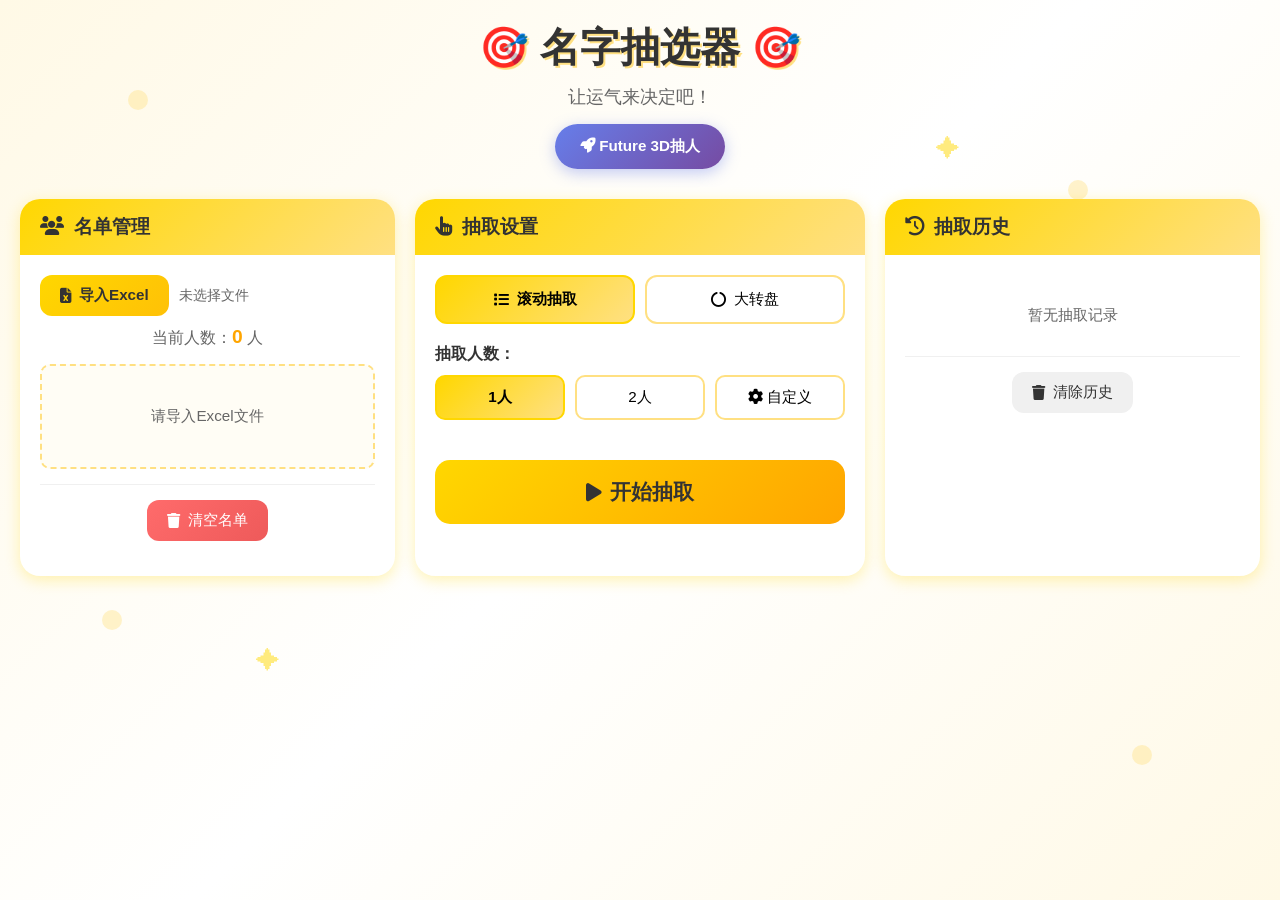
<file: index.html>
<!DOCTYPE html>
<html lang="zh-CN">
<head>
    <meta charset="UTF-8">
    <meta name="viewport" content="width=device-width, initial-scale=1.0">
    <title>名字抽选器</title>
    <link rel="stylesheet" href="style.css">
    <link rel="stylesheet" href="https://cdnjs.cloudflare.com/ajax/libs/font-awesome/6.4.0/css/all.min.css">
</head>
<body>
    <!-- 背景装饰 -->
    <div class="bg-decoration">
        <div class="bg-dot"></div>
        <div class="bg-dot"></div>
        <div class="bg-dot"></div>
        <div class="bg-dot"></div>
        <div class="bg-dot"></div>
        <div class="bg-star">✦</div>
        <div class="bg-star">✦</div>
        <div class="bg-star">✦</div>
    </div>

    <div class="container">
        <!-- 标题区域 -->
        <header class="header">
            <h1 class="title">
                <span class="title-icon">🎯</span>
                名字抽选器
                <span class="title-icon">🎯</span>
            </h1>
            <p class="subtitle">让运气来决定吧！</p>
            <a href="future/index.html" class="btn btn-future" target="_blank">
                <i class="fas fa-rocket"></i> Future 3D抽人
            </a>
        </header>

        <!-- 主要内容区 -->
        <main class="main-content">
            <!-- 左侧：名单管理 -->
            <section class="panel name-panel">
                <div class="panel-header">
                    <h2><i class="fas fa-users"></i> 名单管理</h2>
                </div>
                <div class="panel-body">
                    <div class="import-section">
                        <label for="fileInput" class="btn btn-primary">
                            <i class="fas fa-file-excel"></i> 导入Excel
                        </label>
                        <input type="file" id="fileInput" accept=".xlsx,.xls" hidden>
                        <span class="file-name" id="fileName">未选择文件</span>
                    </div>
                    <div class="name-count">
                        当前人数：<span id="nameCount">0</span> 人
                    </div>
                    <div class="name-list" id="nameList">
                        <div class="empty-tip">请导入Excel文件</div>
                    </div>
                    <div class="panel-footer">
                        <button class="btn btn-danger" id="clearNames">
                            <i class="fas fa-trash"></i> 清空名单
                        </button>
                    </div>
                </div>
            </section>

            <!-- 中间：抽取区域 -->
            <section class="panel draw-panel">
                <div class="panel-header">
                    <h2><i class="fas fa-hand-pointer"></i> 抽取设置</h2>
                </div>
                <div class="panel-body">
                    <!-- 模式切换 -->
                    <div class="mode-switch">
                        <button class="mode-btn active" data-mode="scroll">
                            <i class="fas fa-list"></i> 滚动抽取
                        </button>
                        <button class="mode-btn" data-mode="wheel">
                            <i class="fas fa-circle-notch"></i> 大转盘
                        </button>
                    </div>

                    <!-- 人数选择 -->
                    <div class="count-section">
                        <label>抽取人数：</label>
                        <div class="count-options">
                            <button class="count-btn active" data-count="1">1人</button>
                            <button class="count-btn" data-count="2">2人</button>
                            <button class="count-btn" data-count="custom">
                                <i class="fas fa-cog"></i> 自定义
                            </button>
                        </div>
                        <div class="custom-count hidden" id="customCountSection">
                            <input type="number" id="customCount" min="1" max="10" value="3">
                            <span>人 (最多10人)</span>
                        </div>
                    </div>

                    <!-- 抽取按钮 -->
                    <button class="btn btn-draw" id="drawBtn">
                        <i class="fas fa-play"></i> 开始抽取
                    </button>
                </div>
            </section>

            <!-- 右侧：历史记录 -->
            <section class="panel history-panel">
                <div class="panel-header">
                    <h2><i class="fas fa-history"></i> 抽取历史</h2>
                </div>
                <div class="panel-body">
                    <div class="history-list" id="historyList">
                        <div class="empty-tip">暂无抽取记录</div>
                    </div>
                    <div class="panel-footer">
                        <button class="btn btn-secondary" id="clearHistory">
                            <i class="fas fa-trash"></i> 清除历史
                        </button>
                    </div>
                </div>
            </section>
        </main>
    </div>

    <!-- 结果展示弹窗 -->
    <div class="result-overlay hidden" id="resultOverlay">
        <div class="result-content" id="resultContent">
            <div class="result-title">🎉 恭喜以下同学！ 🎉</div>
            <div class="result-names" id="resultNames"></div>
            <button class="btn btn-primary" id="closeResult">
                <i class="fas fa-check"></i> 确定
            </button>
        </div>
    </div>

    <!-- 特效容器 -->
    <div class="effects-container" id="effectsContainer"></div>

    <!-- 音效元素 -->
    <audio id="spinSound" preload="auto">
        <source src="[data-uri]" type="audio/wav">
    </audio>
    <audio id="successSound" preload="auto">
        <source src="[data-uri]" type="audio/wav">
    </audio>

    <script src="https://cdn.sheetjs.com/xlsx-latest/package/dist/xlsx.full.min.js"></script>
    <script src="app.js"></script>
</body>
</html>
</file>
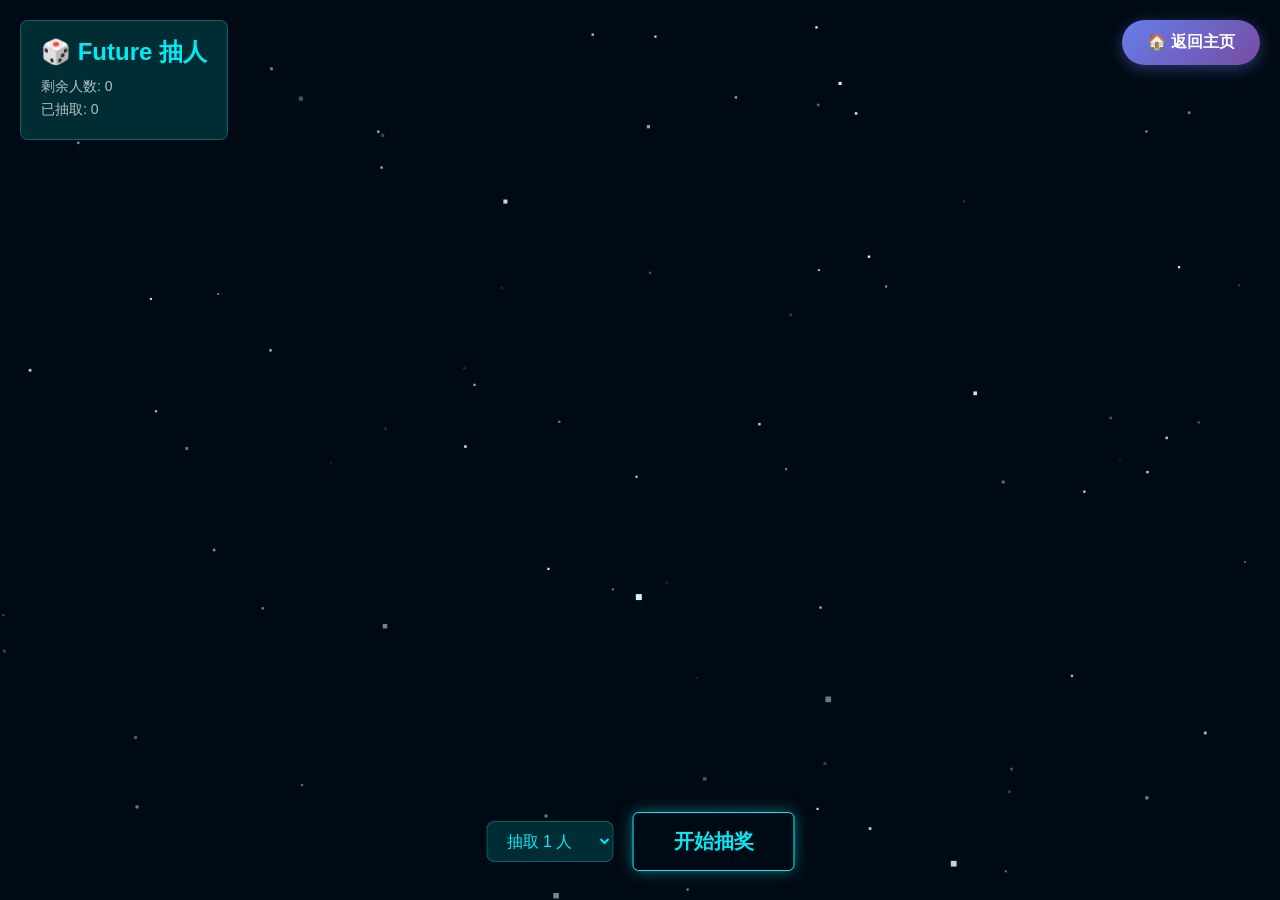
<file: future/index.html>
<!DOCTYPE html>
<html>
<head>
    <meta charset="utf-8">
    <title>Future 3D抽人</title>
    <meta name="viewport" content="width=device-width, user-scalable=no, minimum-scale=1.0, maximum-scale=1.0">
    <style>
        * {
            margin: 0;
            padding: 0;
            box-sizing: border-box;
        }

        html, body {
            height: 100%;
            overflow: hidden;
        }

        body {
            background: linear-gradient(to bottom, #131313 0%, #02101c 100%);
            font-family: 'Segoe UI', Helvetica, sans-serif;
        }

        #container {
            z-index: 3;
            position: relative;
            width: 100%;
            height: 100vh;
            margin: 0 auto;
        }

        #menu {
            position: fixed;
            bottom: 30px;
            left: 50%;
            transform: translateX(-50%);
            z-index: 10;
            display: flex;
            gap: 20px;
            align-items: center;
        }

        .canvas-box {
            position: fixed;
            left: 0;
            top: 0;
            z-index: -1;
        }

        #prizeBar {
            position: fixed;
            left: 20px;
            top: 20px;
            z-index: 5;
            color: #03e9f4;
        }

        .prize-info {
            background: rgba(0, 127, 127, 0.3);
            border: 1px solid rgba(3, 233, 244, 0.3);
            padding: 15px 20px;
            border-radius: 8px;
            margin-bottom: 10px;
        }

        .prize-info h3 {
            font-size: 24px;
            margin-bottom: 10px;
            color: #03e9f4;
        }

        .prize-info p {
            font-size: 14px;
            color: rgba(255, 255, 255, 0.7);
            margin: 5px 0;
        }

        .count-select {
            background: rgba(0, 127, 127, 0.3);
            border: 1px solid rgba(3, 233, 244, 0.3);
            color: #03e9f4;
            padding: 10px 15px;
            border-radius: 8px;
            font-size: 16px;
            cursor: pointer;
            outline: none;
        }

        .count-select option {
            background: #02101c;
            color: #03e9f4;
        }

        button {
            color: #03e9f4;
            background: transparent;
            outline: 1px solid #03e9f4;
            border: 0;
            padding: 15px 40px;
            font-size: 20px;
            font-weight: bold;
            cursor: pointer;
            border-radius: 5px;
            transition: all 0.3s;
        }

        button:hover {
            background-color: rgba(3, 233, 244, 0.3);
        }

        button:active {
            color: #000;
            background-color: rgba(3, 233, 244, 0.8);
        }

        #lotteryBtn {
            animation: breath 1.6s linear infinite;
            box-shadow: 0 0 15px rgba(3, 233, 244, 0.5);
        }

        @keyframes breath {
            0% { transform: scale(0.95); opacity: 0.8; }
            50% { transform: scale(1.05); opacity: 1; }
            100% { transform: scale(0.95); opacity: 0.8; }
        }

        .element {
            width: 80px;
            height: 100px;
            background: rgba(0, 127, 127, 0.6);
            box-shadow: 0 0 10px rgba(3, 233, 244, 0.3);
            border: 1px solid rgba(3, 233, 244, 0.2);
            text-align: center;
            cursor: default;
            transition: background-color 0.3s;
            display: flex;
            flex-direction: column;
            justify-content: center;
            align-items: center;
            padding: 10px;
        }

        .element .name {
            font-size: 14px;
            font-weight: bold;
            color: rgba(255, 255, 255, 0.9);
            text-shadow: 0 0 8px rgba(3, 233, 244, 0.8);
        }

        .highlight {
            background-color: rgba(253, 105, 0, 0.9) !important;
            box-shadow: 0 0 15px rgba(253, 105, 0, 0.8);
            border: 1px solid rgba(253, 105, 0, 0.5);
        }

        .prize.element {
            background-color: rgba(253, 105, 0, 0.85) !important;
            box-shadow: 0 0 15px rgba(253, 105, 0, 0.9);
        }

        .qipao-container {
            position: fixed;
            right: 20px;
            top: 100px;
            width: 280px;
            z-index: 10;
        }

        .qipao {
            width: 100%;
            padding: 12px;
            margin: 8px 0;
            box-sizing: border-box;
            font-size: 14px;
            background-color: rgba(3, 233, 244, 0.2);
            border: 1px solid rgba(3, 233, 244, 0.3);
            color: #03e9f4;
            border-radius: 5px;
            animation: slideIn 0.3s ease-out;
        }

        @keyframes slideIn {
            from { transform: translateX(100px); opacity: 0; }
            to { transform: translateX(0); opacity: 1; }
        }

        .back-btn {
            position: fixed;
            top: 20px;
            right: 20px;
            z-index: 10;
            padding: 12px 25px;
            font-size: 16px;
            background: linear-gradient(135deg, #667eea 0%, #764ba2 100%);
            color: white;
            border-radius: 25px;
            font-weight: bold;
            text-decoration: none;
            box-shadow: 0 4px 15px rgba(102, 126, 234, 0.4);
            transition: all 0.3s;
        }

        .back-btn:hover {
            transform: scale(1.05);
            box-shadow: 0 6px 20px rgba(102, 126, 234, 0.6);
        }

        .used-count {
            color: rgba(255, 255, 255, 0.6);
            font-size: 12px;
            margin-top: 5px;
        }

        .none {
            display: none;
        }
    </style>
</head>
<body>
    <div class="canvas-box">
        <canvas id="canvas">你的浏览器不支持canvas</canvas>
    </div>

    <div id="prizeBar">
        <div class="prize-info">
            <h3>🎲 Future 抽人</h3>
            <p>剩余人数: <span id="leftCount">0</span></p>
            <p>已抽取: <span id="usedCount">0</span></p>
        </div>
    </div>

    <div id="container"></div>

    <div id="menu">
        <select class="count-select" id="countSelect">
            <option value="1">抽取 1 人</option>
            <option value="2">抽取 2 人</option>
            <option value="3">抽取 3 人</option>
            <option value="4">抽取 4 人</option>
            <option value="5">抽取 5 人</option>
            <option value="6">抽取 6 人</option>
            <option value="7">抽取 7 人</option>
            <option value="8">抽取 8 人</option>
            <option value="9">抽取 9 人</option>
            <option value="10">抽取 10 人</option>
        </select>
        <button id="lotteryBtn">开始抽奖</button>
    </div>

    <a href="../index.html" class="back-btn">
        🏠 返回主页
    </a>

    <div class="qipao-container"></div>

    <script src="libs/three.min.js"></script>
    <script src="libs/tween.min.js"></script>
    <script src="libs/TrackballControls.js"></script>
    <script src="libs/CSS3DRenderer.js"></script>
    <script src="libs/canvas.js"></script>

    <script>
        const ROW_COUNT = 7;
        const COLUMN_COUNT = 17;
        const STORAGE_KEY_NAMES = 'nameRoll_names';
        const ROTATE_TIME = 3000;

        let TOTAL_CARDS;
        let camera, scene, renderer, controls;
        let threeDCards = [];
        let targets = { table: [], sphere: [] };
        let rotateObj;
        let isLotting = false;
        let currentLuckys = [];
        let selectedCardIndex = [];
        let drawnNames = [];
        let basicData = {
            users: [],
            leftUsers: []
        };

        const btns = {
            lottery: document.querySelector("#lotteryBtn"),
            countSelect: document.querySelector("#countSelect")
        };

        initAll();

        function initAll() {
            loadFromStorage();
            
            if (basicData.users.length === 0) {
                addQipao('⚠️ 请先在主页导入名单！');
                return;
            }

            updateCountDisplay();
            initCards();
            animate();
            shineCard();
        }

        function loadFromStorage() {
            try {
                const names = localStorage.getItem(STORAGE_KEY_NAMES);
                
                if (names) {
                    basicData.users = JSON.parse(names);
                }
                // 只从名单中过滤当前会话已抽取的
                basicData.leftUsers = basicData.users.filter(name => !drawnNames.includes(name));
            } catch (e) {
                console.error('加载数据失败:', e);
            }
        }

        function updateCountDisplay() {
            // 刷新剩余人数（从原始名单中过滤已抽取的）
            basicData.leftUsers = basicData.users.filter(name => !drawnNames.includes(name));
            document.getElementById('leftCount').textContent = basicData.leftUsers.length;
            document.getElementById('usedCount').textContent = drawnNames.length;
        }

        function updateCountDisplay() {
            // 刷新剩余人数
            basicData.leftUsers = basicData.users.filter(name => !drawnNames.includes(name));
            document.getElementById('leftCount').textContent = basicData.leftUsers.length;
            document.getElementById('usedCount').textContent = drawnNames.length;
        }

        function initCards() {
            const member = basicData.leftUsers.slice();
            const length = member.length;
            
            if (length === 0) {
                addQipao('⚠️ 所有人均已抽取！请返回主页清除历史');
                return;
            }

            const totalMember = member.length;
            const position = {
                x: (100 * COLUMN_COUNT - 20) / 2,
                y: (120 * ROW_COUNT - 20) / 2
            };

            camera = new THREE.PerspectiveCamera(40, window.innerWidth / window.innerHeight, 1, 10000);
            camera.position.set(0, 0, 2000);

            scene = new THREE.Scene();
            scene.rotation.y = 0;

            let index = 0;
            for (let i = 0; i < ROW_COUNT; i++) {
                for (let j = 0; j < COLUMN_COUNT; j++) {
                    if (index >= length) break;
                    
                    const element = createCard(member[index], index);
                    const object = new THREE.CSS3DObject(element);
                    object.position.x = Math.random() * 2000 - 1000;
                    object.position.y = Math.random() * 2000 - 1000;
                    object.position.z = Math.random() * 2000 - 1000;
                    scene.add(object);
                    threeDCards.push(object);

                    const target = new THREE.Object3D();
                    target.position.x = j * 100 - position.x;
                    target.position.y = -(i * 120) + position.y;
                    targets.table.push(target);
                    index++;
                }
            }

            TOTAL_CARDS = threeDCards.length;

            // sphere formation - 根据人数调整半径
            const sphereRadius = Math.max(400, Math.sqrt(TOTAL_CARDS) * 80);
            for (let i = 0; i < TOTAL_CARDS; i++) {
                const phi = Math.acos(-1 + (2 * i) / TOTAL_CARDS);
                const theta = Math.sqrt(TOTAL_CARDS * Math.PI) * phi;
                const object = new THREE.Object3D();
                object.position.setFromSphericalCoords(sphereRadius, phi, theta);
                const vector = object.position.clone().multiplyScalar(2);
                object.lookAt(vector);
                targets.sphere.push(object);
            }

            renderer = new THREE.CSS3DRenderer();
            renderer.setSize(window.innerWidth, window.innerHeight);
            document.getElementById("container").appendChild(renderer.domElement);

            controls = new THREE.TrackballControls(camera, renderer.domElement);
            controls.rotateSpeed = 0.5;
            controls.minDistance = 500;
            controls.maxDistance = 6000;
            controls.addEventListener("change", render);

            bindEvent();
            transform(targets.sphere, 2000);
        }

        function createCard(name, id) {
            const element = document.createElement("div");
            element.className = "element";
            element.id = "card-" + id;
            
            const nameEl = document.createElement("div");
            nameEl.className = "name";
            nameEl.textContent = name;
            element.appendChild(nameEl);
            
            return element;
        }

        function bindEvent() {
            btns.lottery.addEventListener("click", function() {
                if (isLotting) {
                    // 停止抽奖
                    rotateObj.stop();
                    btns.lottery.innerHTML = "开始抽奖";
                    return;
                }

                const selectCount = parseInt(btns.countSelect.value);
                if (selectCount > basicData.leftUsers.length) {
                    addQipao(`剩余人数不足${selectCount}人！`);
                    return;
                }

                setLotteryStatus(true);
                btns.lottery.innerHTML = "停止";
                addQipao(`正在抽取${selectCount}人，准备好运气！`);
                
                // 播放转动音效
                playSpinSound();
                
                resetCard().then(() => {
                    lottery(selectCount);
                });
            });

            window.addEventListener("resize", onWindowResize, false);
        }

        function setLotteryStatus(status) {
            isLotting = status;
        }

        function transform(targets, duration) {
            for (let i = 0; i < threeDCards.length; i++) {
                const object = threeDCards[i];
                const target = targets[i];

                new TWEEN.Tween(object.position)
                    .to({
                        x: target.position.x,
                        y: target.position.y,
                        z: target.position.z
                    }, Math.random() * duration + duration)
                    .easing(TWEEN.Easing.Exponential.InOut)
                    .start();

                new TWEEN.Tween(object.rotation)
                    .to({
                        x: target.rotation.x,
                        y: target.rotation.y,
                        z: target.rotation.z
                    }, Math.random() * duration + duration)
                    .easing(TWEEN.Easing.Exponential.InOut)
                    .start();
            }

            new TWEEN.Tween(this)
                .to({}, duration * 2)
                .onUpdate(render)
                .start();
        }

        function rotateBall() {
            return new Promise((resolve) => {
                scene.rotation.y = 0;
                rotateObj = new TWEEN.Tween(scene.rotation);
                rotateObj
                    .to({ y: Math.PI * 6 }, ROTATE_TIME)
                    .onUpdate(render)
                    .start()
                    .onStop(() => {
                        scene.rotation.y = 0;
                        resolve();
                    })
                    .onComplete(() => {
                        resolve();
                    });
            });
        }

        function onWindowResize() {
            camera.aspect = window.innerWidth / window.innerHeight;
            camera.updateProjectionMatrix();
            renderer.setSize(window.innerWidth, window.innerHeight);
            render();
        }

        function animate() {
            requestAnimationFrame(animate);
            TWEEN.update();
            controls.update();
        }

        function render() {
            renderer.render(scene, camera);
        }

        function lottery(perCount) {
            rotateBall().then(() => {
                currentLuckys = [];
                selectedCardIndex = [];

                for (let i = 0; i < perCount; i++) {
                    const luckyIndex = Math.floor(Math.random() * basicData.leftUsers.length);
                    currentLuckys.push(basicData.leftUsers[luckyIndex]);
                    basicData.leftUsers.splice(luckyIndex, 1);

                    // 随机一个不重复的位置
                    let cardIndex;
                    do {
                        cardIndex = Math.floor(Math.random() * TOTAL_CARDS);
                    } while (selectedCardIndex.includes(cardIndex));
                    selectedCardIndex.push(cardIndex);
                }

                // 记录已抽取的名字
                drawnNames = drawnNames.concat(currentLuckys);
                updateCountDisplay();
                
                // 播放恭喜音效
                playSuccessSound();
                
                addQipao(`🎉 恭喜 ${currentLuckys.join('、')}！`);
                selectCard();
            });
        }

        function selectCard(duration = 600) {
            const width = 100;
            const maxPerRow = 5;
            const rowHeight = 120;
            const locates = [];

            // 计算总行数，用于整体居中
            const totalRows = Math.ceil(currentLuckys.length / maxPerRow);
            const totalHeight = (totalRows - 1) * rowHeight;
            const startY = totalHeight / 2;

            // 计算每行的位置，每行单独居中
            for (let i = 0; i < currentLuckys.length; i++) {
                const row = Math.floor(i / maxPerRow);
                const col = i % maxPerRow;
                const itemsInThisRow = Math.min(maxPerRow, currentLuckys.length - row * maxPerRow);
                const startX = -(itemsInThisRow - 1) / 2 * width;
                
                locates.push({
                    x: startX + col * width,
                    y: startY - row * rowHeight
                });
            }

            selectedCardIndex.forEach((cardIndex, index) => {
                const object = threeDCards[cardIndex];
                
                // 更新卡片名字为被抽中的人
                object.element.querySelector('.name').textContent = currentLuckys[index];
                
                new TWEEN.Tween(object.position)
                    .to({
                        x: locates[index].x,
                        y: locates[index].y,
                        z: 1500
                    }, Math.random() * duration + duration)
                    .easing(TWEEN.Easing.Exponential.InOut)
                    .start();

                new TWEEN.Tween(object.rotation)
                    .to({ x: 0, y: 0, z: 0 }, Math.random() * duration + duration)
                    .easing(TWEEN.Easing.Exponential.InOut)
                    .start();

                object.element.classList.add('prize');
            });

            new TWEEN.Tween(this)
                .to({}, duration * 2)
                .onUpdate(render)
                .start()
                .onComplete(() => {
                    setLotteryStatus(false);
                    btns.lottery.innerHTML = "再次抽取";
                });
        }

        function resetCard(duration = 500) {
            if (currentLuckys.length === 0) {
                return Promise.resolve();
            }

            selectedCardIndex.forEach(index => {
                const object = threeDCards[index];
                const target = targets.sphere[index];

                new TWEEN.Tween(object.position)
                    .to({
                        x: target.position.x,
                        y: target.position.y,
                        z: target.position.z
                    }, Math.random() * duration + duration)
                    .easing(TWEEN.Easing.Exponential.InOut)
                    .start();

                new TWEEN.Tween(object.rotation)
                    .to({
                        x: target.rotation.x,
                        y: target.rotation.y,
                        z: target.rotation.z
                    }, Math.random() * duration + duration)
                    .easing(TWEEN.Easing.Exponential.InOut)
                    .start();
            });

            return new Promise((resolve) => {
                new TWEEN.Tween(this)
                    .to({}, duration * 2)
                    .onUpdate(render)
                    .start()
                    .onComplete(() => {
                        selectedCardIndex.forEach(index => {
                            threeDCards[index].element.classList.remove('prize');
                        });
                        resolve();
                    });
            });
        }

        function shineCard() {
            setInterval(() => {
                if (isLotting) return;
                if (basicData.leftUsers.length === 0) return;
                
                const randomIndex = Math.floor(Math.random() * TOTAL_CARDS);
                const card = threeDCards[randomIndex];
                if (card && !selectedCardIndex.includes(randomIndex)) {
                    const hue = Math.random() * 0.5 + 0.5;
                    card.element.style.backgroundColor = `rgba(0, 127, 127, ${Math.random() * 0.5 + 0.5})`;
                }
            }, 500);
        }

        // 气泡提示
        let qipaoList = [];
        function addQipao(text) {
            let qipao;
            if (qipaoList.length > 0) {
                qipao = qipaoList.shift();
            } else {
                qipao = document.createElement("div");
                qipao.className = "qipao";
                document.querySelector(".qipao-container").appendChild(qipao);
            }
            
            qipao.textContent = text;
            qipao.style.animation = 'none';
            qipao.offsetHeight;
            qipao.style.animation = 'slideIn 0.3s ease-out';
            
            setTimeout(() => {
                qipaoList.push(qipao);
            }, 3000);
        }

        // ===== 音效 =====
        function playSpinSound() {
            try {
                const audioContext = new (window.AudioContext || window.webkitAudioContext)();
                const oscillator = audioContext.createOscillator();
                const gainNode = audioContext.createGain();
                
                oscillator.connect(gainNode);
                gainNode.connect(audioContext.destination);
                
                oscillator.type = 'sine';
                oscillator.frequency.setValueAtTime(200, audioContext.currentTime);
                oscillator.frequency.exponentialRampToValueAtTime(400, audioContext.currentTime + 0.1);
                
                gainNode.gain.setValueAtTime(0.6, audioContext.currentTime);
                gainNode.gain.exponentialRampToValueAtTime(0.01, audioContext.currentTime + 0.1);
                
                oscillator.start(audioContext.currentTime);
                oscillator.stop(audioContext.currentTime + 0.1);
            } catch (e) {
                console.log('音效播放失败');
            }
        }

        function playSuccessSound() {
            try {
                const audioContext = new (window.AudioContext || window.webkitAudioContext)();
                
                // 播放两遍，模拟"恭喜恭喜"
                for (let i = 0; i < 2; i++) {
                    setTimeout(() => {
                        const oscillator = audioContext.createOscillator();
                        const gainNode = audioContext.createGain();
                        
                        oscillator.connect(gainNode);
                        gainNode.connect(audioContext.destination);
                        
                        oscillator.type = 'sine';
                        oscillator.frequency.setValueAtTime(523, audioContext.currentTime); // C5
                        oscillator.frequency.setValueAtTime(659, audioContext.currentTime + 0.15); // E5
                        oscillator.frequency.setValueAtTime(784, audioContext.currentTime + 0.3); // G5
                        
                        gainNode.gain.setValueAtTime(0.3, audioContext.currentTime);
                        gainNode.gain.exponentialRampToValueAtTime(0.01, audioContext.currentTime + 0.4);
                        
                        oscillator.start(audioContext.currentTime);
                        oscillator.stop(audioContext.currentTime + 0.4);
                    }, i * 200);
                }
            } catch (e) {
                console.log('音效播放失败');
            }
        }
    </script>
</body>
</html>
</file>
<file: style.css>
/* ===== 全局样式 ===== */
* {
    margin: 0;
    padding: 0;
    box-sizing: border-box;
}

:root {
    --primary: #FFD700;
    --primary-light: #FFE082;
    --primary-dark: #FFC107;
    --white: #FFFFFF;
    --orange: #FFA500;
    --light-blue: #87CEEB;
    --pink: #FFB6C1;
    --text: #333333;
    --text-light: #666666;
    --shadow: 0 4px 15px rgba(255, 215, 0, 0.3);
    --shadow-hover: 0 6px 20px rgba(255, 215, 0, 0.4);
}

body {
    font-family: 'Segoe UI', 'Microsoft YaHei', sans-serif;
    background: linear-gradient(135deg, #FFF9E6 0%, #FFFFFF 50%, #FFF9E6 100%);
    min-height: 100vh;
    color: var(--text);
    overflow-x: hidden;
}

/* ===== 背景装饰 ===== */
.bg-decoration {
    position: fixed;
    top: 0;
    left: 0;
    width: 100%;
    height: 100%;
    pointer-events: none;
    z-index: 0;
    overflow: hidden;
}

.bg-dot {
    position: absolute;
    width: 20px;
    height: 20px;
    background: var(--primary-light);
    border-radius: 50%;
    opacity: 0.4;
    animation: float 6s ease-in-out infinite;
}

.bg-dot:nth-child(1) { top: 10%; left: 10%; animation-delay: 0s; }
.bg-dot:nth-child(2) { top: 20%; right: 15%; animation-delay: 1s; }
.bg-dot:nth-child(3) { bottom: 30%; left: 8%; animation-delay: 2s; }
.bg-dot:nth-child(4) { bottom: 15%; right: 10%; animation-delay: 1.5s; }
.bg-dot:nth-child(5) { top: 50%; left: 5%; animation-delay: 0.5s; }

.bg-star {
    position: absolute;
    font-size: 24px;
    color: var(--primary);
    opacity: 0.5;
    animation: twinkle 3s ease-in-out infinite;
}

.bg-star:nth-child(6) { top: 15%; right: 25%; animation-delay: 0s; }
.bg-star:nth-child(7) { top: 40%; right: 8%; animation-delay: 1s; }
.bg-star:nth-child(8) { bottom: 25%; left: 20%; animation-delay: 2s; }

@keyframes float {
    0%, 100% { transform: translateY(0) rotate(0deg); }
    50% { transform: translateY(-20px) rotate(10deg); }
}

@keyframes twinkle {
    0%, 100% { opacity: 0.3; transform: scale(1); }
    50% { opacity: 0.7; transform: scale(1.2); }
}

/* ===== 容器 ===== */
.container {
    max-width: 1400px;
    margin: 0 auto;
    padding: 20px;
    position: relative;
    z-index: 1;
}

/* ===== 标题区域 ===== */
.header {
    text-align: center;
    margin-bottom: 30px;
}

.title {
    font-size: 2.5rem;
    color: var(--text);
    text-shadow: 2px 2px 0 var(--primary-light);
    margin-bottom: 10px;
    animation: bounce 2s ease-in-out infinite;
}

.title-icon {
    display: inline-block;
    animation: wobble 1s ease-in-out infinite;
}

.title-icon:last-child {
    animation-delay: 0.5s;
}

@keyframes bounce {
    0%, 100% { transform: translateY(0); }
    50% { transform: translateY(-5px); }
}

@keyframes wobble {
    0%, 100% { transform: rotate(-5deg); }
    50% { transform: rotate(5deg); }
}

.subtitle {
    font-size: 1.1rem;
    color: var(--text-light);
}

/* ===== 主内容区 ===== */
.main-content {
    display: grid;
    grid-template-columns: 1fr 1.2fr 1fr;
    gap: 20px;
}

@media (max-width: 1024px) {
    .main-content {
        grid-template-columns: 1fr 1fr;
    }
    .draw-panel {
        grid-column: span 2;
        order: -1;
    }
}

@media (max-width: 768px) {
    .main-content {
        grid-template-columns: 1fr;
    }
    .draw-panel {
        grid-column: span 1;
    }
    .title {
        font-size: 1.8rem;
    }
}

/* ===== 面板 ===== */
.panel {
    background: var(--white);
    border-radius: 20px;
    box-shadow: var(--shadow);
    overflow: hidden;
    transition: transform 0.3s, box-shadow 0.3s;
}

.panel:hover {
    transform: translateY(-3px);
    box-shadow: var(--shadow-hover);
}

.panel-header {
    background: linear-gradient(135deg, var(--primary) 0%, var(--primary-light) 100%);
    padding: 15px 20px;
}

.panel-header h2 {
    font-size: 1.2rem;
    color: var(--text);
    display: flex;
    align-items: center;
    gap: 10px;
}

.panel-body {
    padding: 20px;
}

.panel-footer {
    padding: 15px 20px;
    border-top: 1px solid #f0f0f0;
    text-align: center;
}

/* ===== 名单面板 ===== */
.name-list {
    max-height: 300px;
    overflow-y: auto;
    margin: 15px 0;
    padding: 10px;
    background: #FFFDF5;
    border-radius: 10px;
    border: 2px dashed var(--primary-light);
}

.name-list::-webkit-scrollbar {
    width: 8px;
}

.name-list::-webkit-scrollbar-track {
    background: #f0f0f0;
    border-radius: 4px;
}

.name-list::-webkit-scrollbar-thumb {
    background: var(--primary);
    border-radius: 4px;
}

.name-item {
    padding: 8px 12px;
    margin: 5px 0;
    background: var(--white);
    border-radius: 8px;
    font-size: 0.95rem;
    display: flex;
    align-items: center;
    gap: 8px;
    transition: all 0.2s;
}

.name-item::before {
    content: '👤';
    font-size: 0.9rem;
}

.name-item:hover {
    background: var(--primary-light);
    transform: translateX(5px);
}

.empty-tip {
    text-align: center;
    color: var(--text-light);
    padding: 30px;
    font-size: 0.95rem;
}

.name-count {
    text-align: center;
    font-size: 1rem;
    color: var(--text-light);
    margin: 10px 0;
}

.name-count span {
    color: var(--orange);
    font-weight: bold;
    font-size: 1.2rem;
}

/* ===== 导入区域 ===== */
.import-section {
    display: flex;
    align-items: center;
    gap: 10px;
    flex-wrap: wrap;
}

.file-name {
    font-size: 0.9rem;
    color: var(--text-light);
    flex: 1;
    min-width: 100px;
}

/* ===== 按钮样式 ===== */
.btn {
    padding: 10px 20px;
    border: none;
    border-radius: 12px;
    font-size: 0.95rem;
    cursor: pointer;
    transition: all 0.3s;
    display: inline-flex;
    align-items: center;
    justify-content: center;
    gap: 8px;
}

.btn:hover {
    transform: scale(1.05);
}

.btn:active {
    transform: scale(0.98);
}

.btn-primary {
    background: linear-gradient(135deg, var(--primary) 0%, var(--primary-dark) 100%);
    color: var(--text);
    font-weight: bold;
}

.btn-primary:hover {
    box-shadow: 0 4px 15px rgba(255, 215, 0, 0.5);
}

.btn-secondary {
    background: #f0f0f0;
    color: var(--text);
}

.btn-secondary:hover {
    background: #e0e0e0;
}

.btn-danger {
    background: linear-gradient(135deg, #FF6B6B 0%, #EE5A5A 100%);
    color: white;
}

.btn-danger:hover {
    box-shadow: 0 4px 15px rgba(255, 107, 107, 0.4);
}

.btn-draw {
    width: 100%;
    padding: 18px 30px;
    font-size: 1.3rem;
    background: linear-gradient(135deg, var(--primary) 0%, var(--orange) 100%);
    color: var(--text);
    font-weight: bold;
    border-radius: 15px;
    margin-top: 20px;
    position: relative;
    overflow: hidden;
}

.btn-draw::before {
    content: '';
    position: absolute;
    top: 0;
    left: -100%;
    width: 100%;
    height: 100%;
    background: linear-gradient(90deg, transparent, rgba(255,255,255,0.4), transparent);
    transition: left 0.5s;
}

.btn-draw:hover::before {
    left: 100%;
}

.btn-draw:hover {
    box-shadow: 0 8px 25px rgba(255, 165, 0, 0.5);
    transform: scale(1.02);
}

.btn-draw:disabled {
    background: #ccc;
    cursor: not-allowed;
    transform: none;
}

.btn-draw:disabled:hover {
    box-shadow: none;
}

.btn-draw:disabled::before {
    display: none;
}

.btn-future {
    display: inline-block;
    margin-top: 15px;
    padding: 12px 25px;
    background: linear-gradient(135deg, #667eea 0%, #764ba2 100%);
    color: white;
    border-radius: 25px;
    font-weight: bold;
    text-decoration: none;
    transition: all 0.3s;
    box-shadow: 0 4px 15px rgba(102, 126, 234, 0.4);
}

.btn-future:hover {
    transform: scale(1.05);
    box-shadow: 0 6px 20px rgba(102, 126, 234, 0.6);
}

/* ===== 抽取面板 ===== */
.mode-switch {
    display: flex;
    gap: 10px;
    margin-bottom: 20px;
}

.mode-btn {
    flex: 1;
    padding: 12px;
    border: 2px solid var(--primary-light);
    background: var(--white);
    border-radius: 12px;
    font-size: 0.95rem;
    cursor: pointer;
    transition: all 0.3s;
    display: flex;
    align-items: center;
    justify-content: center;
    gap: 8px;
}

.mode-btn:hover {
    border-color: var(--primary);
    background: #FFFDF5;
}

.mode-btn.active {
    background: linear-gradient(135deg, var(--primary) 0%, var(--primary-light) 100%);
    border-color: var(--primary);
    font-weight: bold;
}

.count-section {
    margin: 20px 0;
}

.count-section > label {
    font-weight: bold;
    margin-bottom: 10px;
    display: block;
}

.count-options {
    display: flex;
    gap: 10px;
    flex-wrap: wrap;
}

.count-btn {
    flex: 1;
    min-width: 80px;
    padding: 10px 15px;
    border: 2px solid var(--primary-light);
    background: var(--white);
    border-radius: 10px;
    font-size: 0.95rem;
    cursor: pointer;
    transition: all 0.3s;
}

.count-btn:hover {
    border-color: var(--primary);
}

.count-btn.active {
    background: linear-gradient(135deg, var(--primary) 0%, var(--primary-light) 100%);
    border-color: var(--primary);
    font-weight: bold;
}

.custom-count {
    margin-top: 10px;
    display: flex;
    align-items: center;
    gap: 10px;
}

.custom-count.hidden {
    display: none;
}

.custom-count input {
    width: 60px;
    padding: 8px;
    border: 2px solid var(--primary-light);
    border-radius: 8px;
    font-size: 1rem;
    text-align: center;
}

.custom-count input:focus {
    outline: none;
    border-color: var(--primary);
}

.custom-count span {
    font-size: 0.9rem;
    color: var(--text-light);
}

/* ===== 开关 ===== */
.option-row {
    margin: 15px 0;
}

.switch-label {
    display: flex;
    align-items: center;
    justify-content: space-between;
    cursor: pointer;
}

.switch {
    position: relative;
    display: inline-block;
    width: 50px;
    height: 26px;
}

.switch input {
    opacity: 0;
    width: 0;
    height: 0;
}

.slider {
    position: absolute;
    cursor: pointer;
    top: 0;
    left: 0;
    right: 0;
    bottom: 0;
    background-color: #ccc;
    transition: 0.4s;
    border-radius: 26px;
}

.slider:before {
    position: absolute;
    content: "";
    height: 20px;
    width: 20px;
    left: 3px;
    bottom: 3px;
    background-color: white;
    transition: 0.4s;
    border-radius: 50%;
    box-shadow: 0 2px 5px rgba(0,0,0,0.2);
}

input:checked + .slider {
    background-color: var(--primary);
}

input:checked + .slider:before {
    transform: translateX(24px);
}

/* ===== 历史面板 ===== */
.history-list {
    max-height: 350px;
    overflow-y: auto;
}

.history-list::-webkit-scrollbar {
    width: 6px;
}

.history-list::-webkit-scrollbar-track {
    background: #f0f0f0;
    border-radius: 3px;
}

.history-list::-webkit-scrollbar-thumb {
    background: var(--primary-light);
    border-radius: 3px;
}

.history-item {
    padding: 12px;
    margin-bottom: 10px;
    background: linear-gradient(135deg, #FFFDF5 0%, #FFF9E6 100%);
    border-radius: 10px;
    border-left: 4px solid var(--primary);
}

.history-time {
    font-size: 0.8rem;
    color: var(--text-light);
    margin-bottom: 5px;
}

.history-names {
    font-size: 1rem;
    font-weight: bold;
    color: var(--text);
}

.history-names span {
    color: var(--orange);
}

/* ===== 结果弹窗 ===== */
.result-overlay {
    position: fixed;
    top: 0;
    left: 0;
    width: 100%;
    height: 100%;
    background: rgba(0, 0, 0, 0.7);
    display: flex;
    align-items: center;
    justify-content: center;
    z-index: 1000;
    animation: fadeIn 0.3s ease;
}

.result-overlay.hidden {
    display: none;
}

@keyframes fadeIn {
    from { opacity: 0; }
    to { opacity: 1; }
}

.result-content {
    background: var(--white);
    border-radius: 25px;
    padding: 40px;
    text-align: center;
    max-width: 90%;
    min-width: 300px;
    box-shadow: 0 20px 60px rgba(0, 0, 0, 0.3);
    animation: popIn 0.5s ease;
    position: relative;
    overflow: hidden;
}

.result-content::before {
    content: '';
    position: absolute;
    top: 0;
    left: 0;
    right: 0;
    height: 8px;
    background: linear-gradient(90deg, var(--pink), var(--primary), var(--light-blue), var(--pink));
    background-size: 300% 100%;
    animation: gradientMove 3s linear infinite;
}

@keyframes gradientMove {
    0% { background-position: 0% 50%; }
    100% { background-position: 300% 50%; }
}

@keyframes popIn {
    from { transform: scale(0.5); opacity: 0; }
    to { transform: scale(1); opacity: 1; }
}

.result-title {
    font-size: 1.5rem;
    font-weight: bold;
    margin-bottom: 25px;
    color: var(--text);
}

.result-names {
    font-size: 2rem;
    font-weight: bold;
    margin-bottom: 30px;
    line-height: 1.6;
    color: var(--orange);
}

.result-names .name {
    display: inline-block;
    padding: 10px 20px;
    margin: 5px;
    background: linear-gradient(135deg, var(--primary-light) 0%, var(--primary) 100%);
    border-radius: 15px;
    animation: bounceIn 0.5s ease backwards;
}

.result-names .name:nth-child(1) { animation-delay: 0.1s; }
.result-names .name:nth-child(2) { animation-delay: 0.2s; }
.result-names .name:nth-child(3) { animation-delay: 0.3s; }
.result-names .name:nth-child(4) { animation-delay: 0.4s; }
.result-names .name:nth-child(5) { animation-delay: 0.5s; }

@keyframes bounceIn {
    0% { transform: scale(0); opacity: 0; }
    50% { transform: scale(1.2); }
    100% { transform: scale(1); opacity: 1; }
}

/* ===== 特效 ===== */
.effects-container {
    position: fixed;
    top: 0;
    left: 0;
    width: 100%;
    height: 100%;
    pointer-events: none;
    z-index: 999;
    overflow: hidden;
}

.confetti {
    position: absolute;
    width: 10px;
    height: 10px;
    animation: fall linear forwards;
}

@keyframes fall {
    to {
        transform: translateY(100vh) rotate(720deg);
        opacity: 0;
    }
}

.firework {
    position: absolute;
    width: 5px;
    height: 5px;
    border-radius: 50%;
    animation: explode 1s ease-out forwards;
}

@keyframes explode {
    0% {
        transform: scale(1);
        opacity: 1;
    }
    100% {
        transform: scale(3);
        opacity: 0;
    }
}

/* ===== 大转盘样式 ===== */
.wheel-container {
    display: none;
    position: relative;
    width: 300px;
    height: 300px;
    margin: 20px auto;
}

.wheel-container.active {
    display: block;
}

.wheel {
    width: 100%;
    height: 100%;
    border-radius: 50%;
    border: 8px solid var(--primary);
    box-shadow: 0 0 30px rgba(255, 215, 0, 0.5);
    transition: transform 4s cubic-bezier(0.17, 0.67, 0.12, 0.99);
}

.wheel-pointer {
    position: absolute;
    top: -15px;
    left: 50%;
    transform: translateX(-50%);
    width: 0;
    height: 0;
    border-left: 20px solid transparent;
    border-right: 20px solid transparent;
    border-top: 35px solid var(--orange);
    filter: drop-shadow(0 2px 4px rgba(0,0,0,0.2));
    z-index: 10;
}

/* ===== 滚动抽取动画 ===== */
.scroll-container {
    display: none;
    background: #FFFDF5;
    border-radius: 15px;
    padding: 30px;
    text-align: center;
    border: 3px solid var(--primary-light);
    min-height: 150px;
}

.scroll-container.active {
    display: block;
}

.scroll-names {
    font-size: 2.5rem;
    font-weight: bold;
    color: var(--text);
    animation: scrollText 0.1s steps(1) infinite;
}

@keyframes scrollText {
    0% { color: var(--text); }
    50% { color: var(--orange); }
    100% { color: var(--text); }
}

/* ===== 响应式调整 ===== */
@media (max-width: 480px) {
    .container {
        padding: 10px;
    }
    .panel-header {
        padding: 12px 15px;
    }
    .panel-body {
        padding: 15px;
    }
    .result-content {
        padding: 25px;
    }
    .result-names {
        font-size: 1.5rem;
    }
}
</file>
